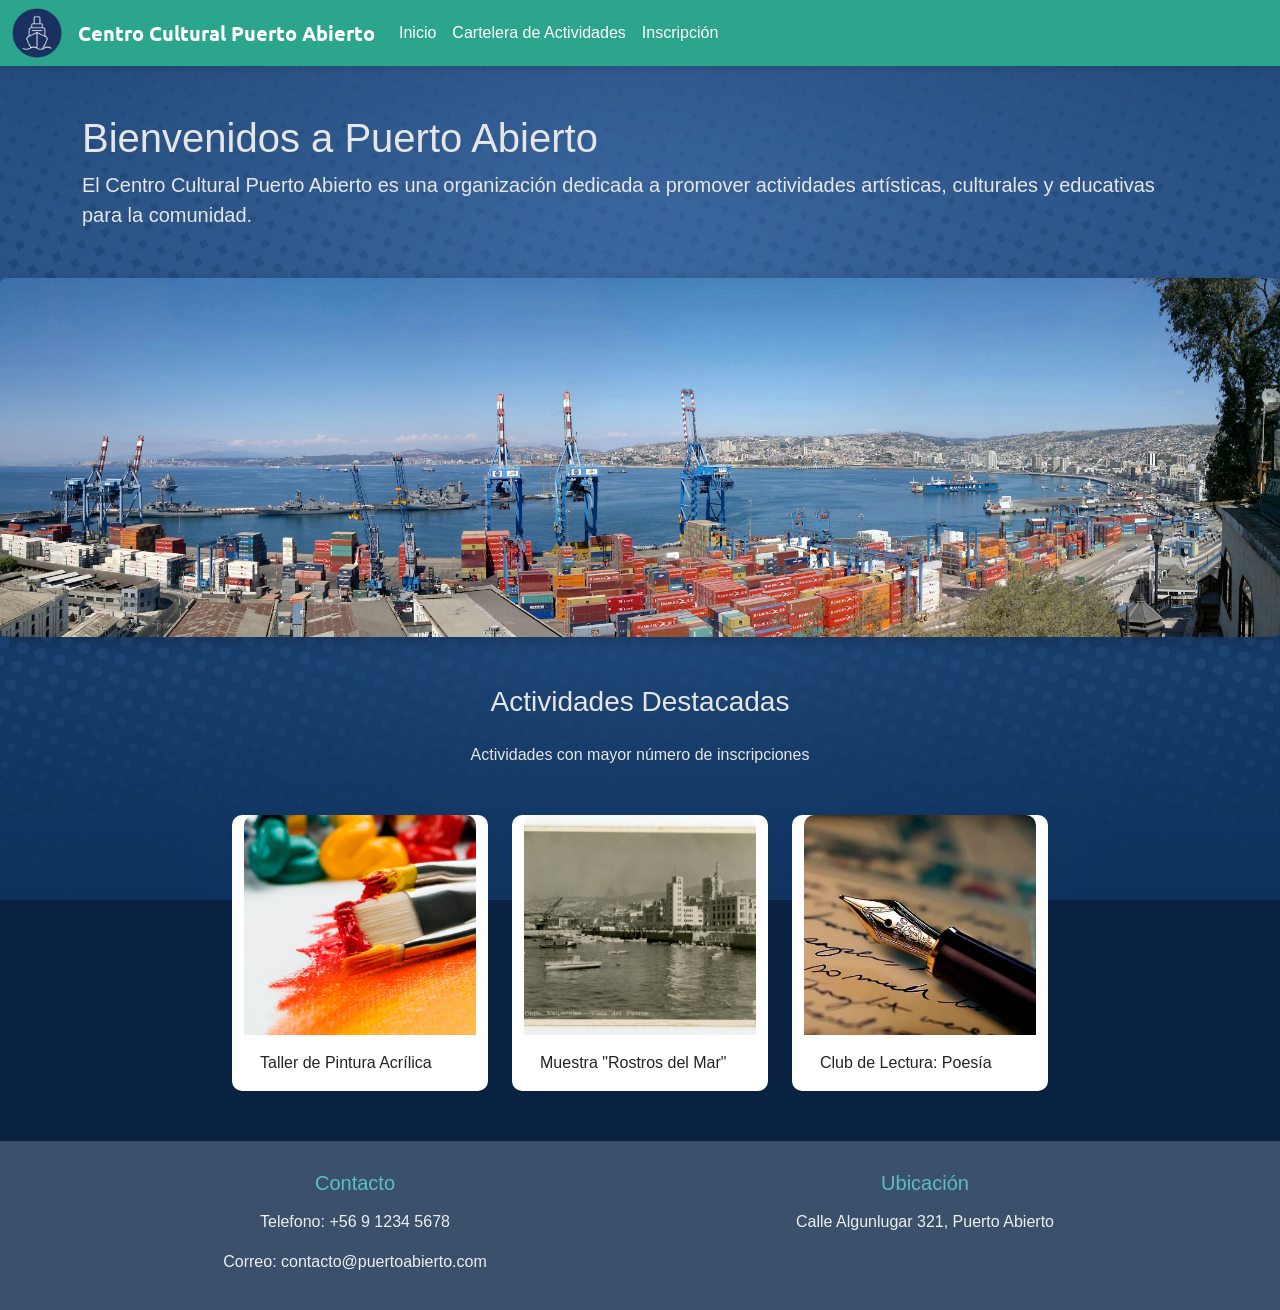
<file: index.html>
<!DOCTYPE html>
<html lang="es">
<head>
    <meta charset="UTF-8">
    <meta name="viewport" content="width=device-width, initial-scale=1.0">
    <title>Centro Cultural Puerto Abierto</title>

    <!--Bootstrap CSS-->
    <link href="https://cdn.jsdelivr.net/npm/bootstrap@5.3.8/dist/css/bootstrap.min.css" rel="stylesheet" integrity="sha384-sRIl4kxILFvY47J16cr9ZwB07vP4J8+LH7qKQnuqkuIAvNWLzeN8tE5YBujZqJLB" crossorigin="anonymous">

    <!--Archivo CSS style-->
    <link href="style.css" rel="stylesheet">

    <!--Tipo de letra adicional-->
    <link rel="preconnect" href="https://fonts.googleapis.com">
    <link rel="preconnect" href="https://fonts.gstatic.com" crossorigin>
    <link href="https://fonts.googleapis.com/css2?family=Ubuntu:ital,wght@0,300;0,400;0,500;0,700;1,300;1,400;1,500;1,700&display=swap" rel="stylesheet">

</head>
<body>
    <!--Bootstrap JS-->
    <script src="https://cdn.jsdelivr.net/npm/bootstrap@5.3.8/dist/js/bootstrap.bundle.min.js" integrity="sha384-FKyoEForCGlyvwx9Hj09JcYn3nv7wiPVlz7YYwJrWVcXK/BmnVDxM+D2scQbITxI" crossorigin="anonymous"></script>
    
    <header>

        <!--NAVBAR-->
        <nav class="navbar navbar-expand-md bg-body-tertiary">
            <div class="container-fluid">

                <img src="img/icono.png" alt="Logo" width="50" class="me-3">
                <a class="navbar-brand" href="#">Centro Cultural Puerto Abierto</a>

                <button class="navbar-toggler" type="button" data-bs-toggle="collapse" data-bs-target="#navbarNav" aria-controls="navbarNav" aria-expanded="false" aria-label="Toggle navigation">
                    <span class="navbar-toggler-icon"></span>
                </button>

                <div class="collapse navbar-collapse" id="navbarNav">
                    <ul class="navbar-nav">

                        <li class="nav-item">
                            <a class="nav-link active" aria-current="page" href="index.html">Inicio</a> <!--ACTIVE-->
                        </li>
                        <li class="nav-item">
                            <a class="nav-link" href="actividades.html">Cartelera de Actividades</a>
                        </li>
                        <li class="nav-item">
                            <a class="nav-link" href="inscripcion.html">Inscripción</a>
                        </li>

                    </ul>
                </div>
            </div>
        </nav>

            <!--BIENVENIDA-->
        <section class="container mt-5"> 
            <h1>Bienvenidos a Puerto Abierto</h1>
                <p class="lead">
                    El Centro Cultural Puerto Abierto es una organización dedicada a promover actividades artísticas, culturales y educativas para la comunidad.
                </p>
        </section>
        <div class="container-fluid p-0 my-4"> 
            <img src="img/puerto_panorámica.jpg" class="img-fluid rounded mt-4 mb-4" alt="Banner del Centro Cultural Puerto Abierto">
        </div>
        
    </header>

    <main>

        <article>

            <!--ACTIVIDADES DESTACADAS-->
            <section> 
                <div class="container mt-4">
                    <h3 class="text-center mb-4">Actividades Destacadas</h3>
                    <p class="text-center mb-4">Actividades con mayor número de inscripciones</p>
                    <br>
                    <div class="row gap-4 justify-content-center">
                        <div class="card" style="width: 256px;">
                            <img src="img/tallerpintura.jpg" class="card-img-top" alt="tallerpintura">
                            <div class="card-body">
                                <p class="card-text">Taller de Pintura Acrílica</p>
                            </div>
                        </div>
                        <div class="card" style="width: 256px;">
                            <img src="img/rostrosdelmar.jpg" class="card-img-top" alt="rostrodelmar">
                            <div class="card-body">
                                <p class="card-text">Muestra "Rostros del Mar"</p>
                            </div>
                        </div>
                        <div class="card" style="width: 256px;">
                            <img src="img/poesia.jpg" class="card-img-top" alt="poesia">
                            <div class="card-body">
                                <p class="card-text">Club de Lectura: Poesía</p>
                            </div>
                        </div>
                    </div>
                </div>
            </section>

        </article>

    </main>

    <footer>
        <div class="container">
            <div class="row text-center">
                <div class="col">
                    <h5>Contacto</h5>
                    <p>Telefono: +56 9 1234 5678</p>
                    <p>Correo: contacto@puertoabierto.com</p>
                </div>
                <div class="col">
                    <h5>Ubicación</h5>
                    <p>Calle Algunlugar 321, Puerto Abierto</p>
                </div>
            </div>
        </div>
    </footer>
</body>
</html>
</file>
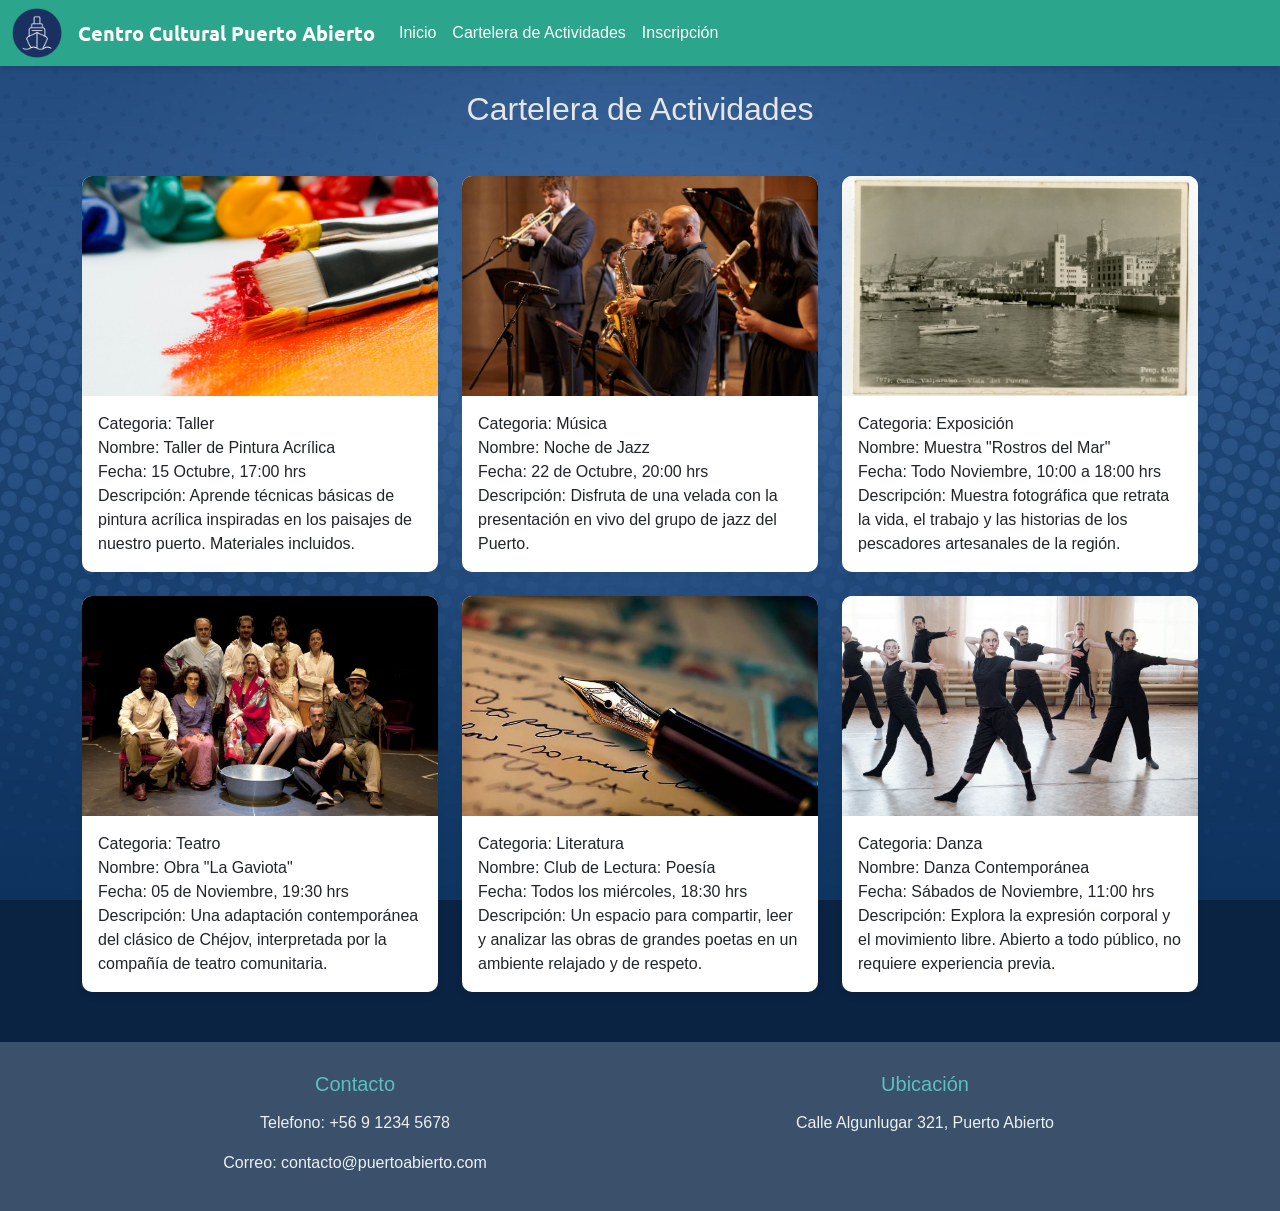
<file: actividades.html>
<!DOCTYPE html>
<html lang="es">
<head>
    <meta charset="UTF-8">
    <meta name="viewport" content="width=device-width, initial-scale=1.0">
    <title>Centro Cultural Puerto Abierto</title>

    <!--Bootstrap CSS-->
    <link href="https://cdn.jsdelivr.net/npm/bootstrap@5.3.8/dist/css/bootstrap.min.css" rel="stylesheet" integrity="sha384-sRIl4kxILFvY47J16cr9ZwB07vP4J8+LH7qKQnuqkuIAvNWLzeN8tE5YBujZqJLB" crossorigin="anonymous">

    <!--Archivo CSS style-->
    <link href="style.css" rel="stylesheet">

    <!--Tipo de letra adicional-->
    <link rel="preconnect" href="https://fonts.googleapis.com">
    <link rel="preconnect" href="https://fonts.gstatic.com" crossorigin>
    <link href="https://fonts.googleapis.com/css2?family=Ubuntu:ital,wght@0,300;0,400;0,500;0,700;1,300;1,400;1,500;1,700&display=swap" rel="stylesheet">

</head>
<body>
    <!--Bootstrap JS-->
    <script src="https://cdn.jsdelivr.net/npm/bootstrap@5.3.8/dist/js/bootstrap.bundle.min.js" integrity="sha384-FKyoEForCGlyvwx9Hj09JcYn3nv7wiPVlz7YYwJrWVcXK/BmnVDxM+D2scQbITxI" crossorigin="anonymous"></script>
    
    <header>

        <!--NAVBAR-->
        <nav class="navbar navbar-expand-md bg-body-tertiary">
            <div class="container-fluid">
                <img src="img/icono.png" alt="Logo" width="50" class="me-3">
                <a class="navbar-brand" href="#">Centro Cultural Puerto Abierto</a>
                <button class="navbar-toggler" type="button" data-bs-toggle="collapse" data-bs-target="#navbarNav" aria-controls="navbarNav" aria-expanded="false" aria-label="Toggle navigation">
                    <span class="navbar-toggler-icon"></span>
                </button>
                <div class="collapse navbar-collapse" id="navbarNav">
                    <ul class="navbar-nav">
                        <li class="nav-item">
                            <a class="nav-link" aria-current="page" href="index.html">Inicio</a>
                        </li>
                        <li class="nav-item">
                            <a class="nav-link active" href="actividades.html">Cartelera de Actividades</a> <!--ACTIVE-->
                        </li>
                        <li class="nav-item">
                            <a class="nav-link" href="inscripcion.html">Inscripción</a>
                        </li>
                    </ul>
                </div>
            </div>
        </nav>

    </header>

    <main>
        <!--CARTELERA-->
        <br>
        <h2 class="text-center mb-5">Cartelera de Actividades</h2>

        <div class="container">
            <div class="row g-4">

            <!--TARJETA 1-->
            <div class="col-12 col-md-6 col-lg-4">
                <div class="card h-100">
                    <img src="img/tallerpintura.jpg" class="card-img-top" alt="tallerpintura">
                    <div class="card-body">
                        <p class="card-text">
                            Categoria: Taller                   <br>
                            Nombre: Taller de Pintura Acrílica  <br>
                            Fecha: 15 Octubre, 17:00 hrs        <br>
                            Descripción: Aprende técnicas básicas de pintura acrílica inspiradas en los paisajes de nuestro puerto. Materiales incluidos.
                        </p>
                    </div>
                </div>
            </div>

            <!--TARJETA 2-->
            <div class="col-12 col-md-6 col-lg-4">
                <div class="card h-100">
                    <img src="img/jazz.jpg" class="card-img-top" alt="jazz">
                    <div class="card-body">
                        <p class="card-text">
                            Categoria: Música               <br>
                            Nombre: Noche de Jazz           <br>
                            Fecha: 22 de Octubre, 20:00 hrs <br>
                            Descripción: Disfruta de una velada con la presentación en vivo del grupo de jazz del Puerto.
                        </p>
                    </div>
                </div>
            </div>

            <!--TARJETA 3-->
            <div class="col-12 col-md-6 col-lg-4">
                <div class="card h-100">
                    <img src="img/rostrosdelmar.jpg" class="card-img-top" alt="rostrodelmar">
                    <div class="card-body">
                        <p class="card-text">
                            Categoria: Exposición                   <br>
                            Nombre: Muestra "Rostros del Mar"       <br>
                            Fecha: Todo Noviembre, 10:00 a 18:00 hrs <br>
                            Descripción: Muestra fotográfica que retrata la vida, el trabajo y las historias de los pescadores artesanales de la región.
                        </p>
                    </div>
                </div>
            </div>

            <!--TARJETA 4-->
            <div class="col-12 col-md-6 col-lg-4">
                <div class="card h-100">
                    <img src="img/teatro.jpg" class="card-img-top" alt="teatro">
                    <div class="card-body">
                        <p class="card-text">
                            Categoria: Teatro                   <br>
                            Nombre: Obra "La Gaviota"           <br>
                            Fecha: 05 de Noviembre, 19:30 hrs   <br>
                            Descripción: Una adaptación contemporánea del clásico de Chéjov, interpretada por la compañía de teatro comunitaria.
                        </p>
                    </div>
                </div>
            </div>

            <!--TARJETA 5-->
            <div class="col-12 col-md-6 col-lg-4">
                <div class="card h-100">
                    <img src="img/poesia.jpg" class="card-img-top" alt="poesia">
                    <div class="card-body">
                        <p class="card-text">
                            Categoria: Literatura                   <br>
                            Nombre: Club de Lectura: Poesía         <br>
                            Fecha: Todos los miércoles, 18:30 hrs   <br>
                            Descripción: Un espacio para compartir, leer y analizar las obras de grandes poetas en un ambiente relajado y de respeto.
                        </p>
                    </div>
                </div>
            </div>

            <!--TARJETA 6-->
            <div class="col-12 col-md-6 col-lg-4">
                <div class="card h-100">
                    <img src="img/danza.jpg" class="card-img-top" alt="danza">
                    <div class="card-body">
                        <p class="card-text">
                            Categoria: Danza                        <br>
                            Nombre: Danza Contemporánea             <br>
                            Fecha: Sábados de Noviembre, 11:00 hrs  <br>
                            Descripción: Explora la expresión corporal y el movimiento libre. Abierto a todo público, no requiere experiencia previa.
                        </p>
                    </div>
                </div>
            </div>
        </div>
        </div>
        
    </main>

    <!--PIE DE PAGINA-->
    <footer>
        <div class="container">
            <div class="row text-center">
                <div class="col">
                    <h5>Contacto</h5>
                    <p>Telefono: +56 9 1234 5678</p>
                    <p>Correo: contacto@puertoabierto.com</p>
                </div>
                <div class="col">
                    <h5>Ubicación</h5>
                    <p>Calle Algunlugar 321, Puerto Abierto</p>
                </div>
            </div>
        </div>
    </footer>
</body>
</html>
</file>
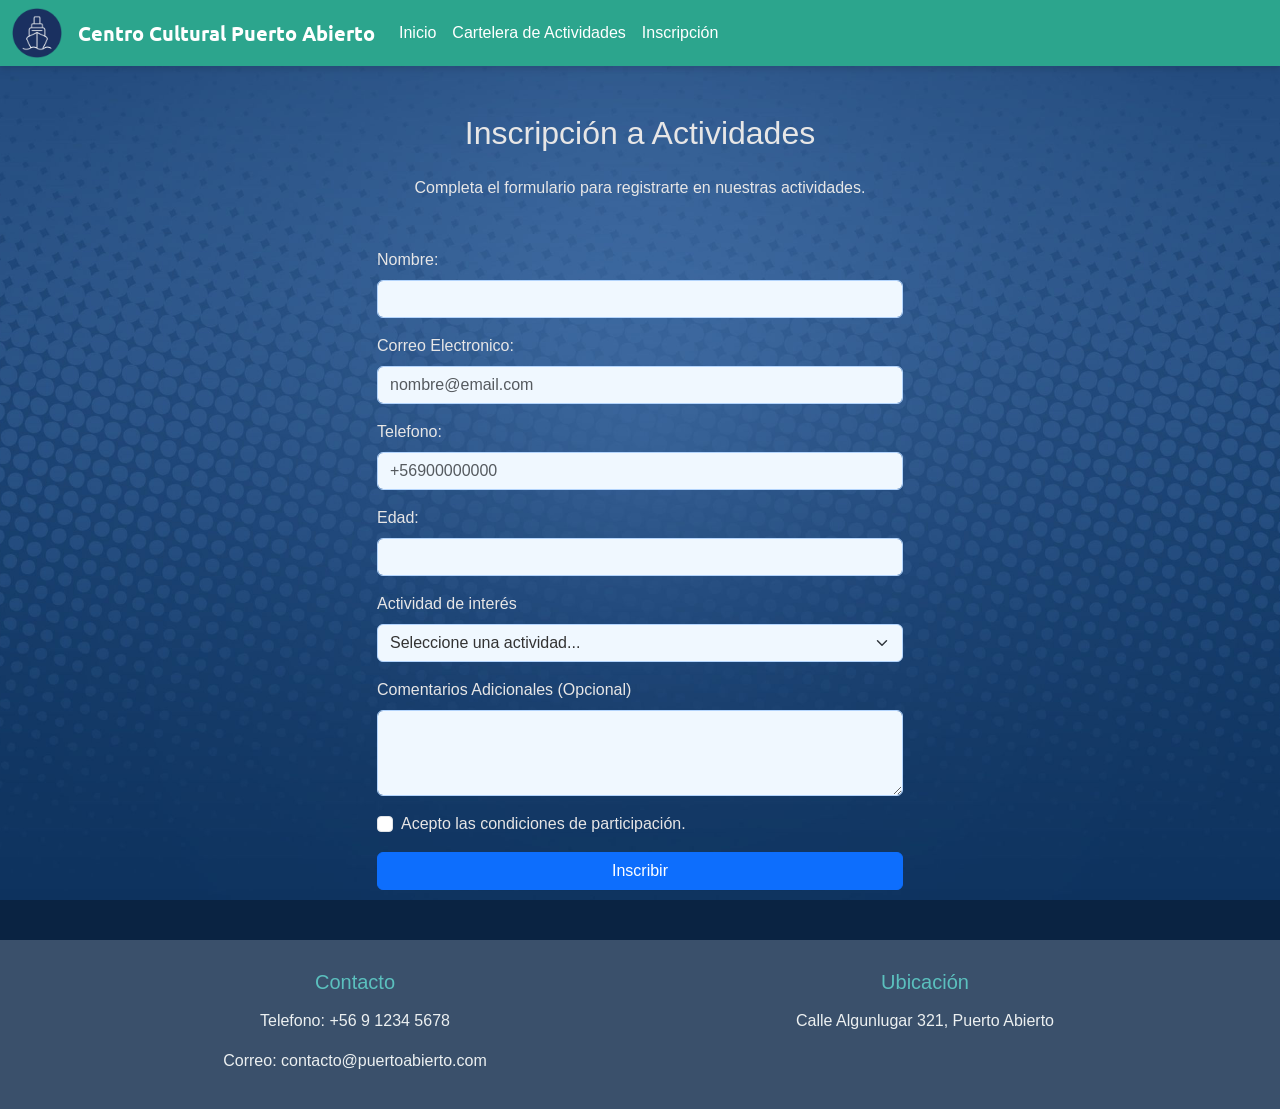
<file: inscripcion.html>
<!DOCTYPE html>
<html lang="es">
<head>
    <meta charset="UTF-8">
    <meta name="viewport" content="width=device-width, initial-scale=1.0">
    <title>Centro Cultural Puerto Abierto</title>

    <!--Bootstrap CSS-->
    <link href="https://cdn.jsdelivr.net/npm/bootstrap@5.3.8/dist/css/bootstrap.min.css" rel="stylesheet" integrity="sha384-sRIl4kxILFvY47J16cr9ZwB07vP4J8+LH7qKQnuqkuIAvNWLzeN8tE5YBujZqJLB" crossorigin="anonymous">

    <!--Archivo CSS style-->
    <link href="style.css" rel="stylesheet">

    <!--Tipo de letra adicional-->
    <link rel="preconnect" href="https://fonts.googleapis.com">
    <link rel="preconnect" href="https://fonts.gstatic.com" crossorigin>
    <link href="https://fonts.googleapis.com/css2?family=Ubuntu:ital,wght@0,300;0,400;0,500;0,700;1,300;1,400;1,500;1,700&display=swap" rel="stylesheet">

</head>
<body>
    <!--Bootstrap JS-->
    <script src="https://cdn.jsdelivr.net/npm/bootstrap@5.3.8/dist/js/bootstrap.bundle.min.js" integrity="sha384-FKyoEForCGlyvwx9Hj09JcYn3nv7wiPVlz7YYwJrWVcXK/BmnVDxM+D2scQbITxI" crossorigin="anonymous"></script>
    
    <header>
        <!--NAVBAR-->
        <nav class="navbar navbar-expand-md bg-body-tertiary">
            <div class="container-fluid">
                <img src="img/icono.png" alt="Logo" width="50" class="me-3">
                <a class="navbar-brand" href="#">Centro Cultural Puerto Abierto</a>
                <button class="navbar-toggler" type="button" data-bs-toggle="collapse" data-bs-target="#navbarNav" aria-controls="navbarNav" aria-expanded="false" aria-label="Toggle navigation">
                    <span class="navbar-toggler-icon"></span>
                </button>
                <div class="collapse navbar-collapse" id="navbarNav">
                    <ul class="navbar-nav">
                        <li class="nav-item">
                            <a class="nav-link" aria-current="page" href="index.html">Inicio</a>
                        </li>
                        <li class="nav-item">
                            <a class="nav-link" href="actividades.html">Cartelera de Actividades</a>
                        </li>
                        <li class="nav-item">
                            <a class="nav-link active" href="inscripcion.html">Inscripción</a> <!--ACTIVE-->
                        </li>
                    </ul>
                </div>
            </div>
        </nav>
    </header>

    <main class="container my-5">

        <h2 class="text-center mb-4">Inscripción a Actividades</h2>
        <p class="text-center mb-5">Completa el formulario para registrarte en nuestras actividades.</p>

        <div class="row justify-content-center">
            <div class="col-12 form-contenedor">

                <form>
                    <!--NOMBRE-->
                    <div class="mb-3">
                        <label for="nombre" class="form-label">Nombre:</label>
                        <input type="text" class="form-control" id="nombre" required>
                    </div>

                    <!--CORREO-->
                    <div class="mb-3">
                        <label for="correo" class="form-label">Correo Electronico:</label>
                        <input type="email" class="form-control" id="correo" placeholder="nombre@email.com" required>
                    </div>

                    <!--TELEFONO-->
                    <div class="mb-3">
                        <label for="telefono" class="form-label">Telefono:</label>
                        <input type="tel" class="form-control" id="telefono" placeholder="+56900000000" required>
                    </div>

                    <!--EDAD-->
                    <div class="mb-3">
                        <label for="edad" class="form-label">Edad:</label>
                        <input type="number" class="form-control" id="edad" min="1" max="120" required>
                    </div>

                    <!--ACTIVIDAD-->
                    <div class="mb-3">
                        <label for="actividad" class="form-label">Actividad de interés</label>
                        <select class="form-select" id="actividad" required>
                            <option value="">Seleccione una actividad...</option>
                            <option value="pintura">Taller de Pintura Acrílica</option>
                            <option value="jazz">Noche de Jazz Local</option>
                            <option value="exposicion">Muestra "Rostros del Mar"</option>
                            <option value="teatro">Obra "La Gaviota"</option>
                            <option value="lectura">Club de Lectura: Poesía</option>
                            <option value="danza">Danza Contemporánea</option>
                        </select>
                    </div>

                    <!--COMENTARIOS ADICIONALES-->
                    <div class="mb-3">
                        <label for="comentarios" class="form-label">Comentarios Adicionales (Opcional)</label>
                        <textarea class="form-control" id="comentarios" rows="3"></textarea>
                    </div>

                    <!--ACEPTACIÓN DE CONDICIONES-->
                    <div class="mb-3 form-check">
                        <input type="checkbox" class="form-check-input" id="condiciones" required>
                        <label class="form-check-label" for="condiciones">Acepto las condiciones de participación.</label>
                    </div>

                    <!--BOTON DE ENVIO-->
                    <div class="d-grid">
                        <button type="submit" class="btn btn-primary">Inscribir</button>
                    </div>
                </form>
            </div>
        </div>
    </main>

    <!--PIE DE PAGINA-->
    <footer>
        <div class="container">
            <div class="row text-center">
                <div class="col">
                    <h5>Contacto</h5>
                    <p>Telefono: +56 9 1234 5678</p>
                    <p>Correo: contacto@puertoabierto.com</p>
                </div>
                <div class="col">
                    <h5>Ubicación</h5>
                    <p>Calle Algunlugar 321, Puerto Abierto</p>
                </div>
            </div>
        </div>
    </footer>
</body>
</html>
</file>
<file: style.css>
/* 1. FONDO Y TIPO DE LETRA */
body {
    background-image: url('img/background-pattern.jpg');

    /* Ajustes para cubrir toda la pantalla  */
    background-size: cover;       /* Escala la imagen para cubrir todo el espacio */
    background-position: center;  /* Centrar imagen */
    background-repeat: no-repeat; /* Evita que la imagen se repita */
    background-attachment: fixed; /* Mantiene la imagen fija */

    background-color: #0A2342; /* color de fondo como respaldo */
    
    font-family: 'Segoe UI', Roboto, 'Helvetica Neue', Arial, sans-serif;
    color: #e7e6e6;
}

/* 2. NAVBAR*/
.navbar {
    background-color: #2CA58D !important; 
    box-shadow: 0 4px 6px rgba(0,0,0,0.1); /* Pequeña sombra debajo del menú */
}

.navbar-brand{
    font-weight: bold;
    font-family: "Ubuntu", sans-serif;
}

.navbar-brand, .nav-link {
    color: #ffffff !important; 
}

.nav-link:hover {
    color: #89c2d9 !important; /* Color celeste al pasar el mouse por encima */
}

/* 3. TARJETAS */
.card {
    border: none;
    border-radius: 10px;
    box-shadow: 0 4px 8px rgba(0, 0, 0, 0.05); /* Sombra suave */
    transition: transform 0.3s ease, box-shadow 0.3s ease; /* Animación suave */
}

.card:hover {
    transform: translateY(-10px); /* La tarjeta sube ligeramente */
    box-shadow: 0 12px 16px rgba(0, 0, 0, 0.15); /* La sombra se hace más grande */
}

/* 4. AJUSTAR TAMAÑO A IMAGENES (Evitar deformaciones) */
.card-img-top {
    height: 220px;
    object-fit: cover; /* Recorta la imagen proporcionalmente sin deformarla */
    border-top-left-radius: 10px;
    border-top-right-radius: 10px;
}


/* 5. BANNER */
header img.img-fluid {
    width: 100%;
    max-height: 400px;
    object-fit: cover; /* Para que el banner panorámico no se deforme */
    box-shadow: 0 5px 15px rgba(0,0,0,0.2);
}


/* 6. PIE DE PAGINA*/
footer {
    background-color: #3A506B; 
    color: #ecf0f1; 
    padding-top: 30px;
    padding-bottom: 20px;
    margin-top: 50px;
}

footer h5 {
    color: #5BC0BE; 
    margin-bottom: 15px;
}

/* Eliminar hr */
footer hr {
    display: none; 
}

/* 7. ESTILOS CASILLAS DE INSCRIPCION */

.form-contenedor {
    max-width: 550px; /* Ancho máximo */
    width: 100%;      /* Permite encogerse en celular */
    margin: 0 auto;     /* Mantiene el formulario centrado */
}   

/* Color de fondo para las casillas normales */
.form-control, .form-select {
    background-color: #f0f8ff; 
    border: 1px solid #b3d4fc; 
    color: #333333; 
}

/* Color cuando el usuario hace clic para escribir */
.form-control:focus, .form-select:focus {
    background-color: #ffffff; /* Hace que vuelva a ser blanco al escribir para leer mejor */
    border-color: #1a4f76; 
    box-shadow: 0 0 0 0.25rem rgba(26, 79, 118, 0.25); /* Sombra */
}
</file>
